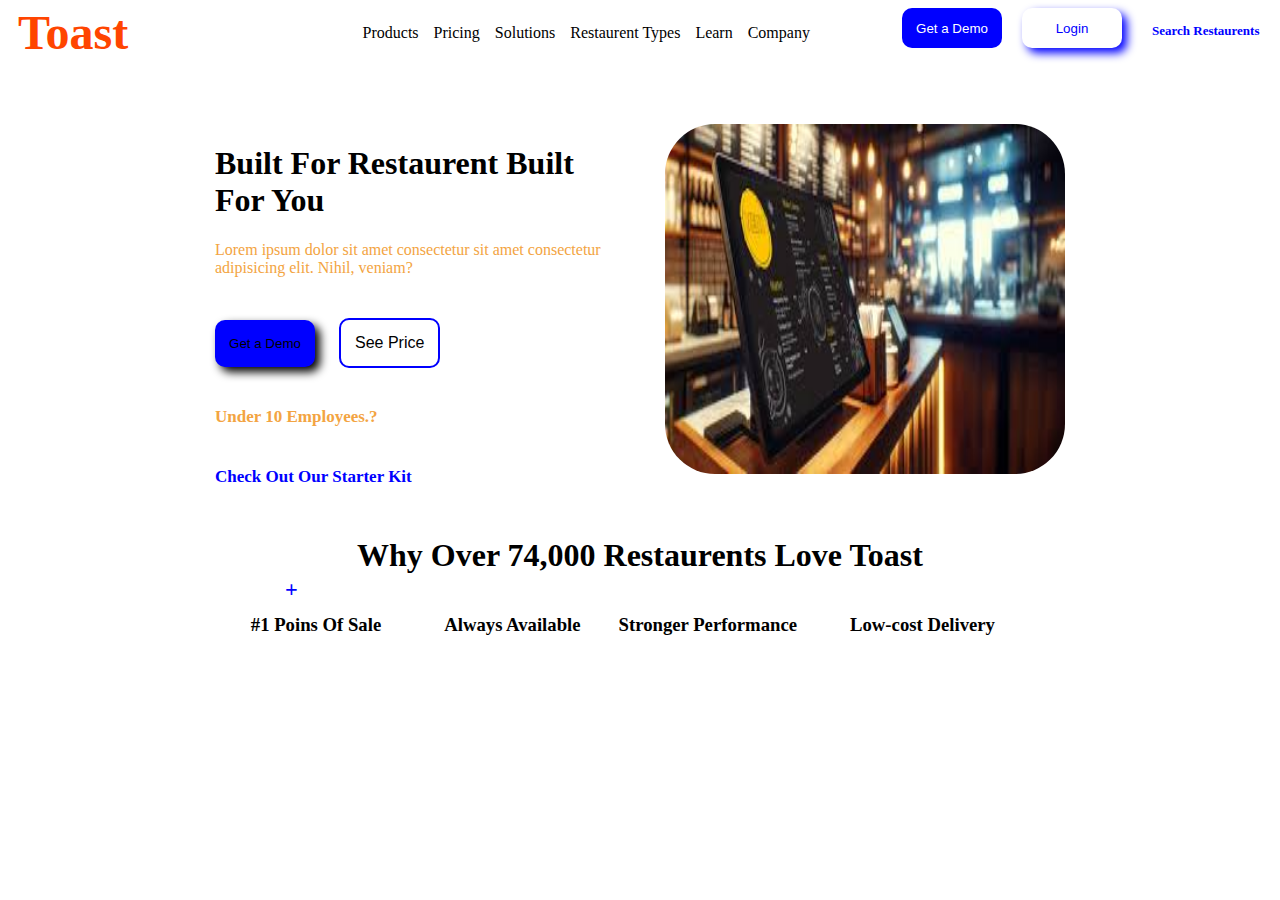
<file: index.html>
<!DOCTYPE html>
<html lang="en">
<head>
    <meta charset="UTF-8">
    <meta name="viewport" content="width=device-width, initial-scale=1.0">
    <title>Document</title>
    <link rel="stylesheet" href="style.css">
    <link rel="stylesheet" href="https://cdnjs.cloudflare.com/ajax/libs/font-awesome/6.6.0/css/all.min.css" integrity="sha512-Kc323vGBEqzTmouAECnVceyQqyqdsSiqLQISBL29aUW4U/M7pSPA/gEUZQqv1cwx4OnYxTxve5UMg5GT6L4JJg==" crossorigin="anonymous" referrerpolicy="no-referrer" />
</head>
<body>
    <div class="header">

    <div class="contanier">
        <i class="fa-solid fa-shop-lock"></i>
        <h4>Toast</h4>
       </div>

       <div class="con1">
        <ul>
            <li>Products</li>
            <li>Pricing</li>
            <li>Solutions</li>
            <li>Restaurent Types</li>
            <li>Learn</li>
            <li>Company</li>
        </ul>
       </div>

      <div class="botom"> 
        <button class="BTN-1"> Get a Demo</button>
        <button class="BTN-2"> Login</button>
        <h5>Search Restaurents</h5>
    </div>

</div>

<div class="kafia">


<div class="con2">
    <h1>Built For Restaurent Built For You</h1>
    <p>Lorem ipsum dolor 
        sit amet consectetur  sit amet consectetur adipisicing elit. Nihil, veniam?</p>
    <button class="btn1">Get a Demo</button>
    <button class="btn2">See Price</button>
    <h6>Under 10 Employees.?</h6>
    <h5>Check Out Our Starter Kit <i class="fa-solid fa-arrow-right"></i></h5>
</div>

<div class="images"> <img src="[data-uri]" alt=""></div>

</div>


<div class="shaku">
    <h1>Why Over 74,000 Restaurents Love Toast</h1>
</div>

<div class="shaku1">

<div class="one">
    <i class="fa-solid fa-user"></i> <h2>+</h2>
    <h3>#1 Poins Of Sale</h3>
</div>

<div class="two">
    <i class="fa-solid fa-tv"></i>
    <h3>Always Available</h3>
</div>

<div class="three">
    <i class="fa-solid fa-chart-line"></i>
    <h3>Stronger Performance</h3>
</div>

<div class="four">
    <i class="fa-solid fa-motorcycle"></i>
    <h3>Low-cost Delivery</h3>
</div>




</div>


</body>
</html>
</file>
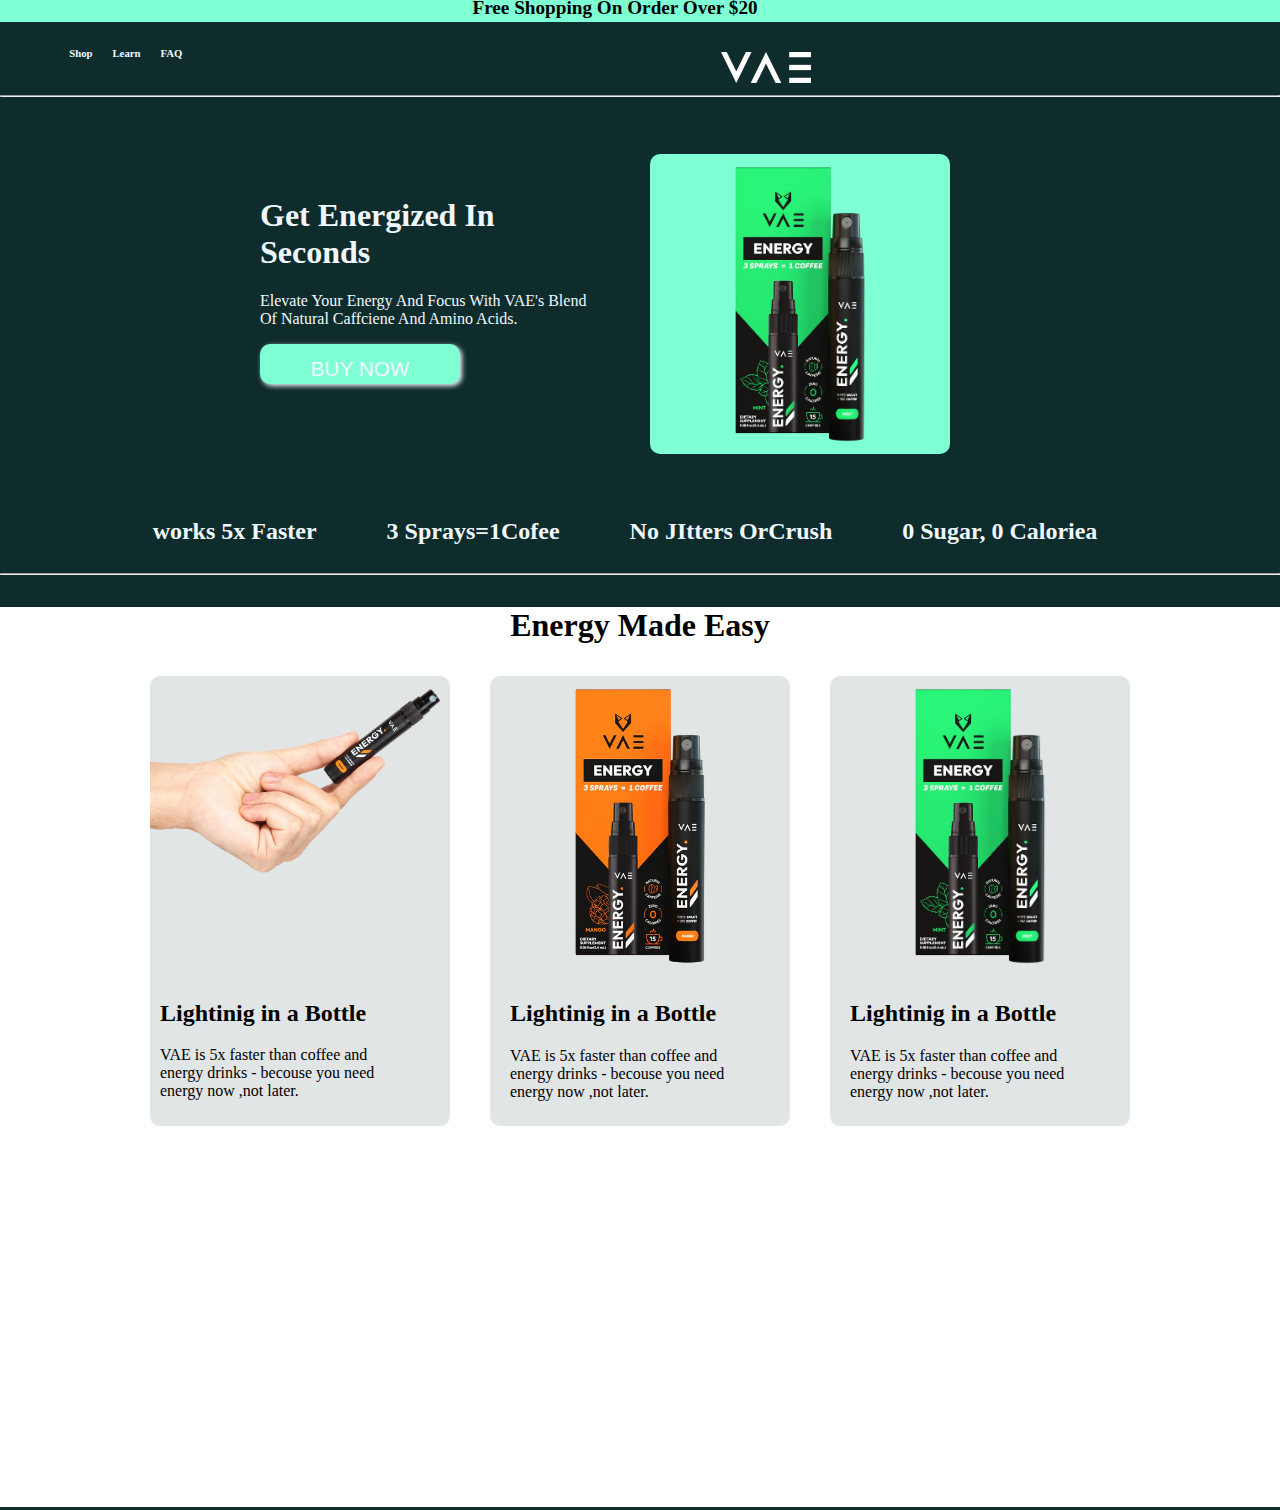
<file: assign1.html>
<!DOCTYPE html>
<html lang="en">
<head>
    <meta charset="UTF-8">
    <meta name="viewport" content="width=device-width, initial-scale=1.0">
    <title>Document</title>
    <link rel="stylesheet" href="https://cdnjs.cloudflare.com/ajax/libs/font-awesome/6.6.0/css/all.min.css" integrity="sha512-Kc323vGBEqzTmouAECnVceyQqyqdsSiqLQISBL29aUW4U/M7pSPA/gEUZQqv1cwx4OnYxTxve5UMg5GT6L4JJg==" crossorigin="anonymous" referrerpolicy="no-referrer" />
    <link rel="stylesheet" href="assign1.css">
</head>
<body>

<div class="con1">

    <div class="con2">
        <h4>Free Shopping On Order Over $20 <i class="fa-solid fa-arrow-right"></i></h5></h4>
    </div>
    
<div class="kafita">

    <div class="con3">
        <h6>Shop</h6>
        <h6>Learn<i class="fa-solid fa-chevron-down"></i></h6>
        <h6>FAQ</h6>

    </div>
    
    <div class="con4">
      <img src="VAE-word-logo-white.png" alt="">  
    </div>

</div>
<hr>



<div class="con5">
    <h1>Get Energized In Seconds</h1>
    <P>Elevate Your Energy And Focus With VAE's Blend Of Natural Caffciene And Amino Acids.</P>
    <button class="btn">BUY NOW</button>

</div>


<div class="con6">
    <img src="vae1.webp" alt="">

</div>


<div class="footer">

<div class="user">
    <i class="fa-regular fa-circle-user"></i>
    <h2>works 5x Faster</h2>
</div>

<div class="tea-hot">
    <i class="fa-solid fa-mug-hot"></i>
    <h2>3 Sprays=1Cofee </h2>
</div>

<div class="leaf">
    <i class="fa-brands fa-pagelines"></i>
    <h2>No JItters OrCrush</h2>
</div>

<div class="sugar">
    <i class="fa-solid fa-database"></i>
    <h2>0 Sugar, 0 Caloriea</h2>

</div>

</div>

</div>
<hr>

<div class="section-tow">

<!-- section two -->


 <div section-2>
    <h3>Energy Made Easy</h3>
 </div>


 <div class="perfum">


    <div class="qeybta1">
        <div class="pic1">
           <img src="Holding-mango-bottle-2.webp" alt="">
          
        </div>
       </div>
       

<div class="qeybta1">
 <div class="pic1">
    <img src="Mango-box-and-bottle-smaller-square.webp" alt="">
    <h2>Lightinig in a Bottle</h2>
    <p>VAE is 5x faster than coffee and energy drinks - becouse you need energy now ,not later.</p>
 </div>
</div>


<div class="qeybta1">
    <div class="pic1">
       <img src="vae1.webp" alt="">
       <h2>Lightinig in a Bottle</h2>
       <p>VAE is 5x faster than coffee and energy drinks - becouse you need energy now ,not later.</p>
    </div>
   </div>
   
</div>

<div class="qeybKle">
    <h2>Lightinig in a Bottle</h2>
    <p>VAE is 5x faster than coffee and energy drinks - becouse you need energy now ,not later.</p>
   </div>




</div>


</div>

</body>
</html>
</file>
<file: style.css>
.header{
    display: flex;
    justify-content: center;

}

.contanier{
    display: flex;
    width: 380px;
    /* margin-right: 800px; */
    color: orangered;
    gap: 10px;
    font-size: 3em;
    /* margin-top: 30px; */

}

.contanier h4 {
    margin-top: -3px;
}
.con1 ul{
    
    display: flex;
    gap: 15px;
    list-style: none;
    margin-right: 20px;  
}

.con1{
    width: 700px;
}

.con1 li{
    list-style: none;

}
.botom{
    display: flex;
    /* margin-right: 60px; */
    height: 40px;
    /* margin-top: 50px; */
}

.botom h5{
    margin-top: 5px;
    /* margin-left: 40px; */
    width: 110px;
    padding: 10px;color: blue;
    top: -10px;

    /* margin-right: -5px ; */
}

h5{
    font-size: 13px;
    /* margin-top: 20px; */
}

.BTN-1{
    margin-right: 20px;
    width: 100px;
    background-color: blue;
    color: white;
    border: none;
    box-shadow: 5px 5px 10px;
    border-radius: 10px;
    
}

.BTN-2{
    margin-right: 20px;
    width: 100px;
    color: blue;
    background-color: transparent;
    border: 10px;
    box-shadow: 5px 5px 10px;
    border-radius: 10px;   
}
.boton{
    margin-left: 20px;
}

.kafia{
    display: flex;
    justify-content: center;
    gap: 50px;
}

.con2{
    width: 400px;
}

.con2 p{
    color: rgb(243, 164, 66);
}


.con2 h6{
    color: rgb(243, 164, 66);
    font-size: 17px;
}
.con2 h5{
    color: blue;
    font-size: 17px;
}




.btn1{
    margin-right: 20px;
    width: 100px;
    background-color: blue;
    color: black;
    border: none;
    box-shadow: 5px 5px 10px;
    border-radius: 10px;
    margin-top: 25px;
    padding: 16px 13px;
    cursor: pointer;
}

.btn2{
    background-color: transparent;
    color: black; 
    font-size: 1em;
    border: 2px solid blue;
    border-radius: 10px;
    margin-top: 25px;
    padding: 14px 14px;
    cursor: pointer;
}

.images img{
    width: 400px;
    height: 350px;
    border-radius: 50px;
    
}

.shaku{
    text-align: center;
}

.shaku1{
    display: flex;
    justify-content: center;
    gap: 70px;
    margin-bottom: 20px;  
} 

.one {
    display: flex;
}

.two{
    display: flex;
}

.three{
    display: flex;
}

.four{
    display: flex;
}


h2{
    font-size: 1.4em;
    color: blue;
    margin-top: -18px;
}


h3{
    margin-left: -47px;
    gap: 10px;
}

.one h3{
    margin-right: 30px;
}

.one i{
    color: blue;
    margin-top: -20px;
    font-size: 2em;
}

.two i{
    color: blue;
    margin-top: -16px;
    margin-right: 10px;
    font-size: 2em;


}

.three i{
    font-size: 20px;
    color: blue;
    margin-top: -16px;
    margin-right: 15px;
    font-size: 2em;
}
 

.four i{
    color: blue;
    margin-top: -16px;
    margin-left: 30px;
    font-size: 2em;


}
</file>
<file: assign1.css>
body{
    margin: 0;
    padding: 0;
    background-color: rgba(2, 33, 33, 0.95);
}

/* .con1{
    width: 100%;
    height: 100vh;
} */

.con2{
    background-color: aquamarine;
    height: 25px;
    font-size: 1.2em;
    text-align: center;
}
.con2 h4{
    margin-top: -3px;
}
h4{
    margin-left: -50px;
}

.kafita{
    display: flex;
    justify-content: space-around;
 
}

h6{
    color: aliceblue;
}
.con3{
    display: flex;
    gap: 20px;
    margin-left: -200px;
    font-size: 1em;
}

.con4 img{
    margin-top: 30px;
    margin-right: 200px;
    /* width: 50px; */

}



.con5{
    color: aliceblue;
    margin-top: 100px;
    width: 340px;
    margin-left: 260px;
}

.btn{
    background-color: aquamarine;
    border: 20px;
    padding: 13px;
    width: 200px;
    height: 40px;
    border-radius: 10px;
    font-size: 1.3em;
    box-shadow: 2px 2px 5px ;
    color: aliceblue;
}

.con6 img{
    width: 300px;
    background-color:aquamarine;
    margin-left: 650px;
    margin-top: -230px;
    border-radius: 10px;
}

.footer{
    display: flex;
    justify-content: center;
    color: aliceblue;
    gap: 40px;
    margin-top: 40px;
}

.user h2{
    margin-right: 30px;
}

.user i{
    margin-top: -15px;
    font-size: 2em;
}

.tea-hot h2{
    margin-right: 30px;
}

.tea-hot i{
    margin-top: -20px;
    font-size: 2em;
}

.leaf h2{
    margin-right: 30px;
}

.leaf i{
    margin-top: -20px;
    font-size: 2em;
}


.sugar h2{
    margin-right: 30px;
}

.sugar i{
    margin-top: -20px;
    font-size: 2em;
}

/* section two */
 

 h3{ text-align: center;
    font-size: 2em;
}  

.section-tow{
    background-color: white !important;
    width: 100%;
    height: 100vh;
}


.perfum{
    display: flex;
    justify-content: center;
    gap: 40px;
    position: relative;
    
}

.qeybta1{
    background-color: rgb(226, 229, 229);
    width: 300px;
    height: 450px;
    border-radius: 10px;
}

.pic1 h2{
    margin-left: 20px;
}

.pic1 p{
    width: 250px;
    margin-left: 20px;
}

.pic1 img{
    width: 300px;

}

.qeybKle h2{
    margin-left: 20px;  
    top: 980px;
    margin-left: 160px;
    position: absolute;
}
.qeybKle p{
    width: 250px;
    margin-left: 20px;
    position: absolute;
    top: 1030px;
    margin-left: 160px;
}



/* 

.qeybta2{
    background-color: antiquewhite;
    width: 150px;
    height: 400px;
    border-radius: 10px;
}

.pic1 h2{
    color: black !important;

}

.pic1 p{
    width: 150px;
}

.pic1 img{
    width: 200px;
    margin-left: -30px;
}
 */
</file>
